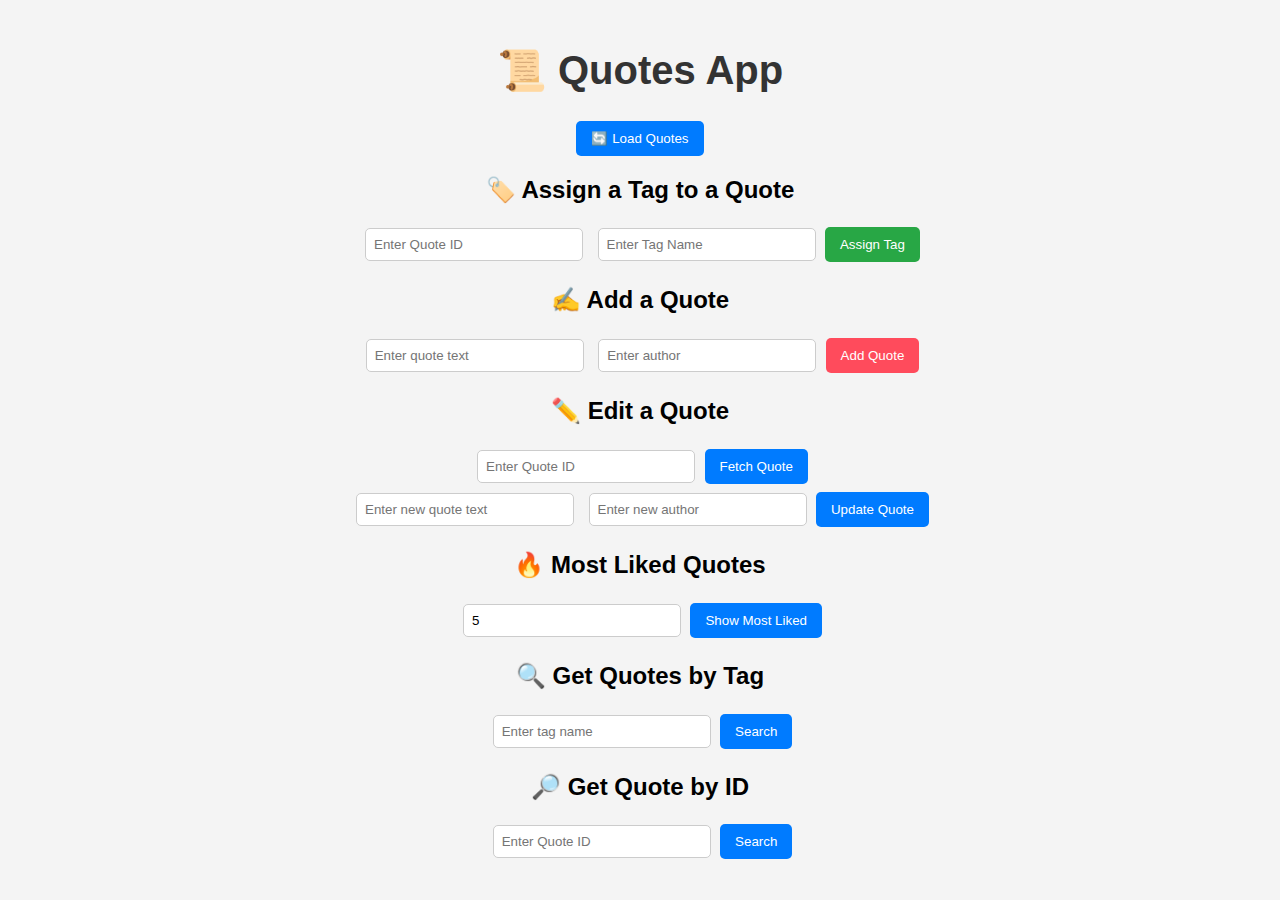
<file: QuotesSPAWebClient/wwwroot/index.html>
﻿<!--//DRASTI PATEL
//MARCH 30, 2025
//PROLEM ANALYSIS 03-->

<!DOCTYPE html>
<html lang="en">
<head>
    <meta charset="UTF-8">
    <meta name="viewport" content="width=device-width, initial-scale=1.0">
    <title>Quotes App</title>
    <link rel="stylesheet" href="styles.css">
</head>

<body>
    <h1>📜 Quotes App</h1>

    <!-- Load all quotes -->
    <div class="container">
        <button onclick="loadQuotes()">🔄 Load Quotes</button>
        <ul id="quotesList"></ul>
    </div>

    <!-- Assign a tag to a quote -->
    <div class="container">
        <h2>🏷️ Assign a Tag to a Quote</h2>
        <input type="number" id="quoteIdForTag" placeholder="Enter Quote ID">
        <input type="text" id="tagName" placeholder="Enter Tag Name" list="tagSuggestions">
        <datalist id="tagSuggestions"></datalist>
        <button class="show-tags-btn" onclick="assignTag()">Assign Tag</button>
        <p id="tagMessage" style="color: green;"></p>
    </div>

    <!-- Add a new quote -->
    <div class="container">
        <h2>✍️ Add a Quote</h2>
        <input type="text" id="quoteText" placeholder="Enter quote text">
        <input type="text" id="quoteAuthor" placeholder="Enter author">
        <button class="like-btn" onclick="addQuote()">Add Quote</button>
    </div>

    <!-- Edit an existing quote -->
    <div class="container">
        <h2>✏️ Edit a Quote</h2>
        <input type="number" id="editQuoteId" placeholder="Enter Quote ID">
        <button onclick="fetchQuoteForEdit()">Fetch Quote</button>
        <br>
        <input type="text" id="editQuoteText" placeholder="Enter new quote text">
        <input type="text" id="editQuoteAuthor" placeholder="Enter new author">
        <button onclick="editQuote()">Update Quote</button>
        <p id="editMessage" style="color: green;"></p>

    </div>

    <!-- Show most liked quotes -->
    <div class="container">
        <h2>🔥 Most Liked Quotes</h2>
        <input type="number" id="likedCount" placeholder="How many quotes to list?" value="5">
        <button onclick="loadMostLiked()">Show Most Liked</button>
        <ul id="mostLikedList"></ul>
    </div>

    <!-- Filter quotes by tag -->
    <div class="container">
        <h2>🔍 Get Quotes by Tag</h2>
        <input type="text" id="searchTag" placeholder="Enter tag name" list="tagSuggestions">
        <button onclick="getQuotesByTag()">Search</button>
        <ul id="taggedQuotesList"></ul>
    </div>

    <!-- Get a single quote by ID -->
    <div class="container">
        <h2>🔎 Get Quote by ID</h2>
        <input type="number" id="quoteIdSearch" placeholder="Enter Quote ID">
        <button onclick="getQuoteById()">Search</button>
        <div id="quoteByIdResult"></div>
    </div>

    <!-- Link to the main JS logic -->
    <script src="app.js"></script>
</body>

</html>
</file>
<file: QuotesSPAWebClient/wwwroot/styles.css>
﻿/*//DRASTI PATEL
//MARCH 30, 2025
//PROLEM ANALYSIS 03*/
/* General Styling */
body {
    font-family: 'Poppins', sans-serif;
    background-color: #f4f4f4;
    text-align: center;
    margin: 0;
    padding: 20px;
}

/* Header */
h1 {
    font-size: 2.5rem;
    color: #333;
}

/* Buttons */
button {
    background-color: #007bff;
    color: white;
    border: none;
    padding: 10px 15px;
    border-radius: 5px;
    cursor: pointer;
    transition: 0.3s;
}

    button:hover {
        background-color: #0056b3;
    }

/* Inputs */
input {
    padding: 8px;
    border: 1px solid #ccc;
    border-radius: 5px;
    margin: 5px;
    width: 200px;
}

/* Quotes List */
ul {
    list-style: none;
    padding: 0;
}

li {
    background: white;
    border-radius: 10px;
    padding: 15px;
    margin: 10px auto;
    width: 60%;
    box-shadow: 0px 0px 10px rgba(0, 0, 0, 0.1);
}

strong {
    font-weight: bold;
    color: #007bff;
}

/* Tag and Like Buttons */
button.like-btn {
    background-color: #ff4b5c;
}

    button.like-btn:hover {
        background-color: #d63b4a;
    }

button.show-tags-btn {
    background-color: #28a745;
}

    button.show-tags-btn:hover {
        background-color: #218838;
    }

/* Message Styling */
#tagMessage {
    font-size: 1rem;
    font-weight: bold;
}
</file>
